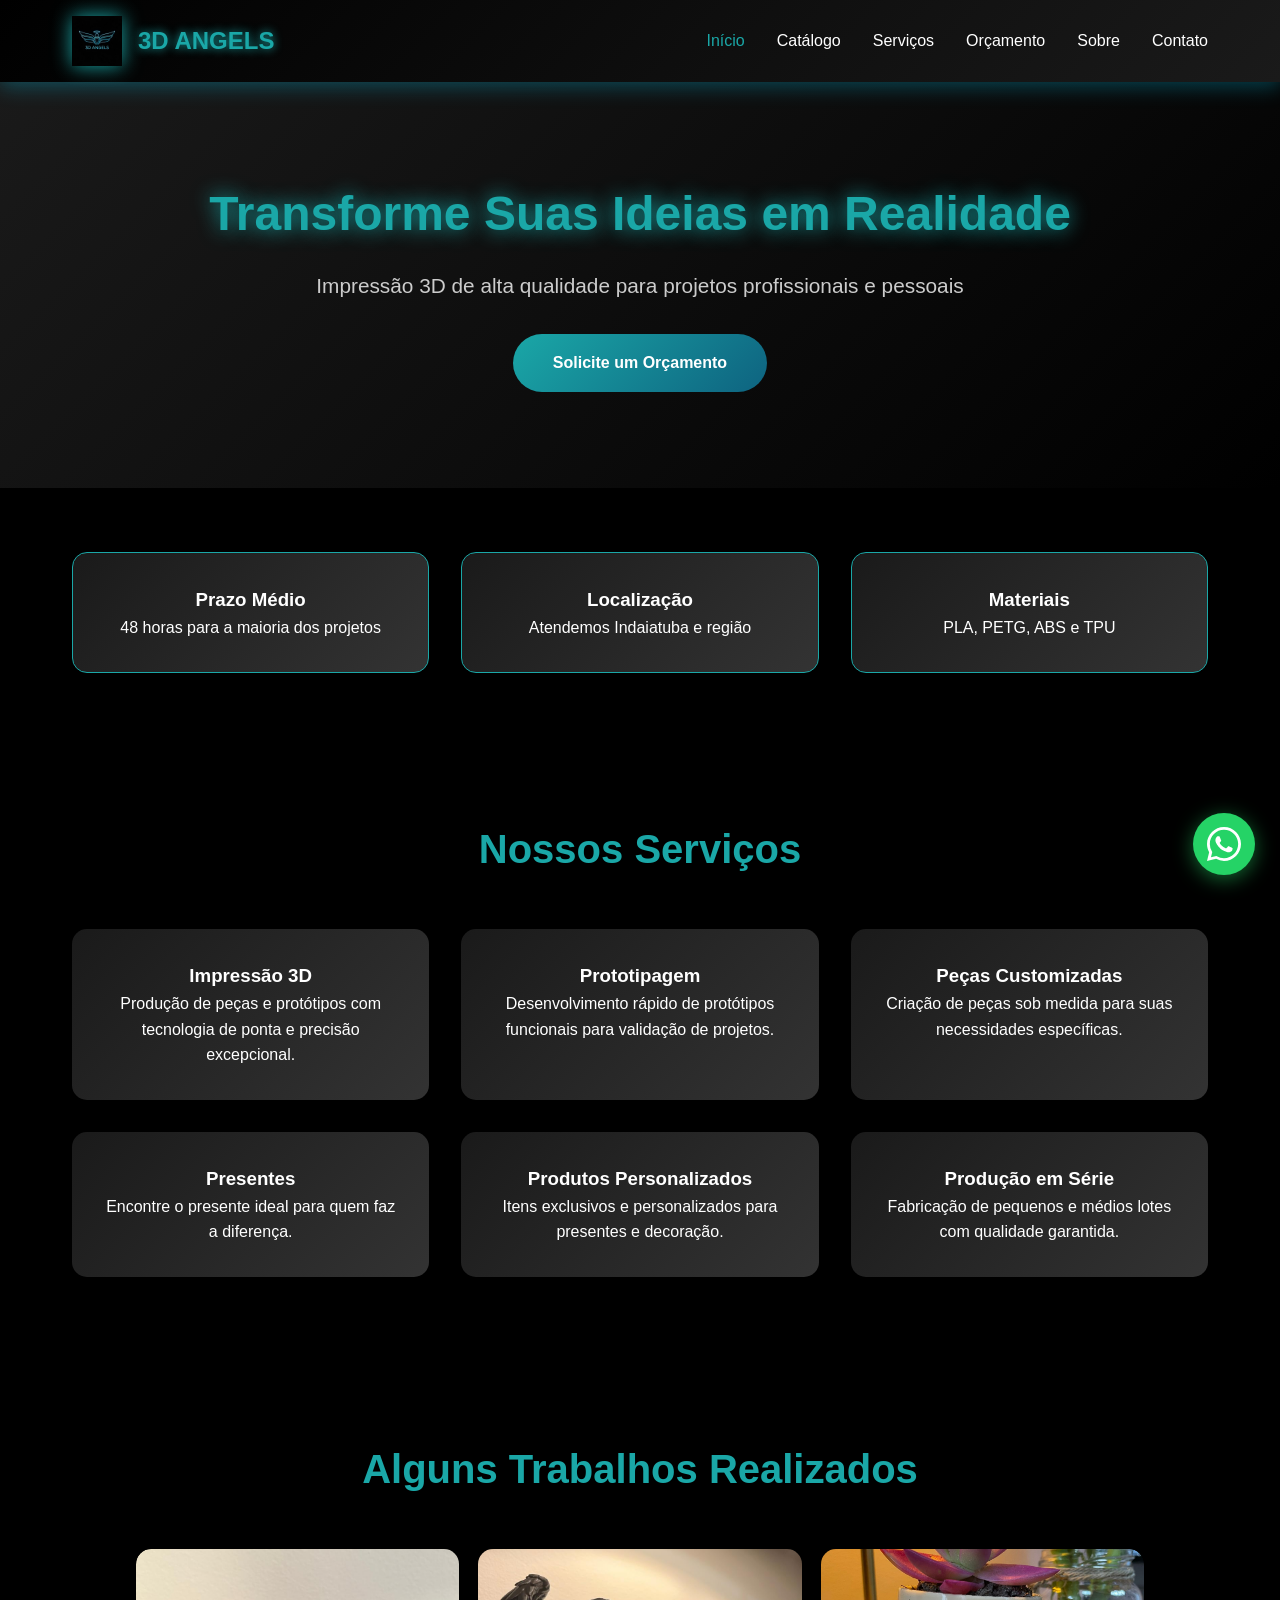
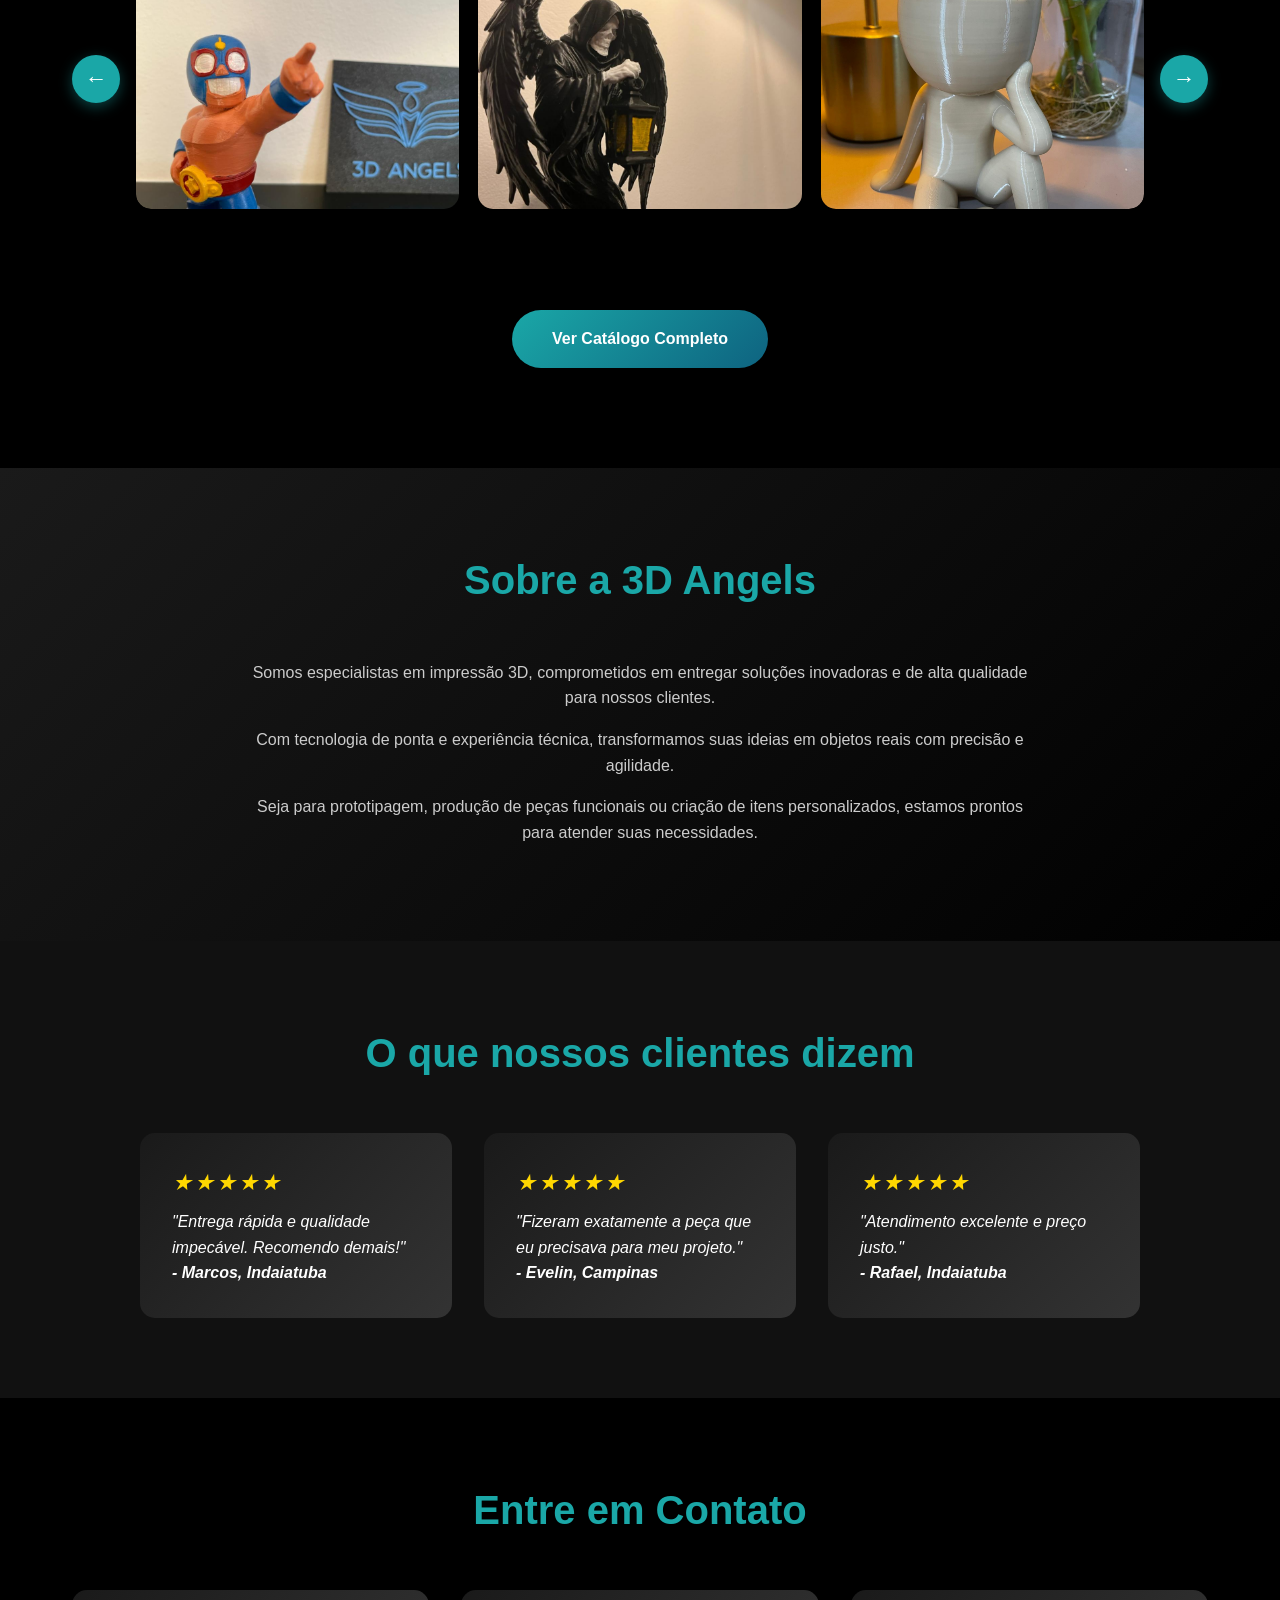
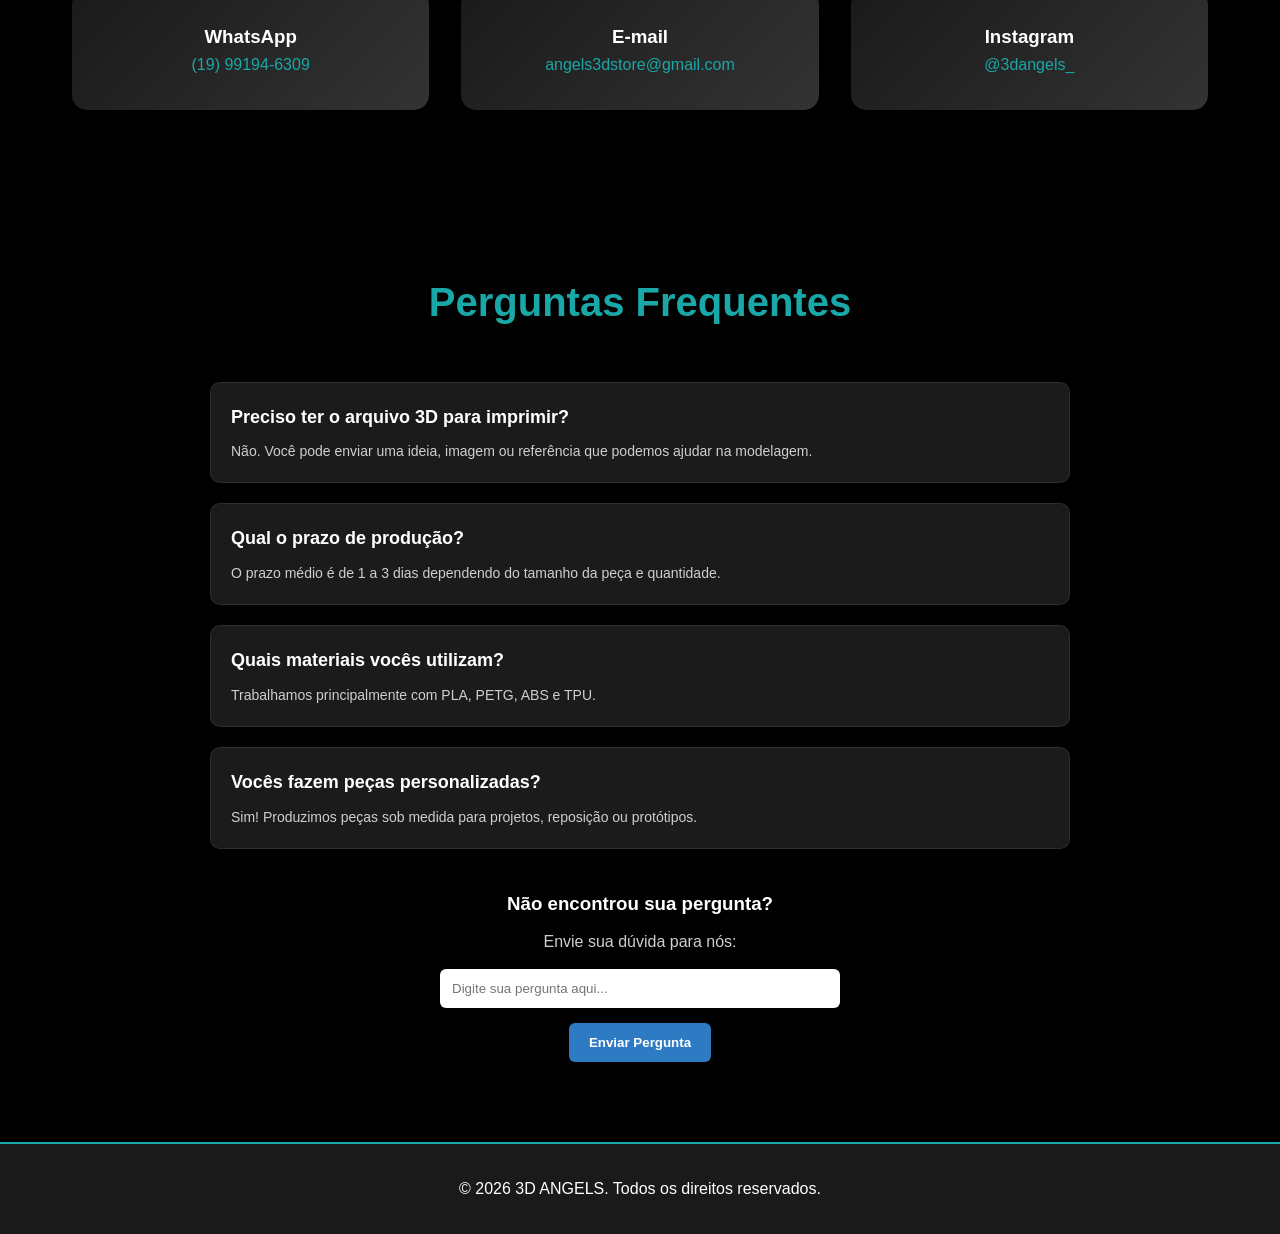
<file: index.html>
<!DOCTYPE html>
<html lang="pt-BR">
<head>
    <meta charset="UTF-8">
    <meta name="viewport" content="width=device-width, initial-scale=1.0">
    <title>Impressão 3D em Indaiatuba - SP | 3D Angels</title>

    <!-- ✅ META SEO -->
    <meta name="description" content="3D Angels - Impressão 3D de alta qualidade em Indaiatuba e região. Peças personalizadas, protótipos, presentes e decoração em PLA, PETG, ABS e TPU. Solicite seu orçamento!">
    <meta name="keywords" content="impressão 3D Indaiatuba, impressão 3D SP, peças 3D personalizadas, prototipagem, presentes 3D, 3D Angels">
    <meta name="author" content="3D Angels">
    <meta property="og:title" content="Impressão 3D em Indaiatuba | 3D Angels">
    <meta property="og:description" content="Peças 3D personalizadas, protótipos e presentes. Atendemos Indaiatuba e região. Solicite seu orçamento agora!">
    <meta property="og:type" content="website">

    <!-- ✅ FAVICON -->
    <link rel="icon" type="image/png" href="img/logo.png">
    <link rel="apple-touch-icon" href="img/logo.png">

    <link rel="stylesheet" href="style.css">
</head>
<body>

    <header>
        <nav>
            <div class="logo-container" onclick="location.reload()" style="cursor:pointer;">
                <img src="img/logo.png" alt="Logo 3D Angels" class="logo-img">
                <span class="logo-text">3D ANGELS</span>
            </div>
            <button class="menu-toggle" onclick="toggleMenu()">☰</button>
            <ul class="nav-links" id="navLinks">
                <li><a href="#home">Início</a></li>
                <li><a href="catalogo.html">Catálogo</a></li>
                <li><a href="#services">Serviços</a></li>
                <li><a href="orcamento.html">Orçamento</a></li>
                <li><a href="#about">Sobre</a></li>
                <li><a href="#contact">Contato</a></li>
            </ul>
        </nav>
    </header>

    <section id="home" class="hero">
        <div class="hero-content">
            <h1>Transforme Suas Ideias em Realidade</h1>
            <p>Impressão 3D de alta qualidade para projetos profissionais e pessoais</p>
            <a href="orcamento.html" class="cta-button">Solicite um Orçamento</a>
        </div>
    </section>

    <section class="highlights">
        <div class="highlights-grid">
            <div class="highlight-card fade-in">
                <h3>Prazo Médio</h3>
                <p>48 horas para a maioria dos projetos</p>
            </div>
            <div class="highlight-card fade-in">
                <h3>Localização</h3>
                <p>Atendemos Indaiatuba e região</p>
            </div>
            <div class="highlight-card fade-in">
                <h3>Materiais</h3>
                <p>PLA, PETG, ABS e TPU</p>
            </div>
        </div>
    </section>

    <section id="services" class="services">
        <h2 class="section-title">Nossos Serviços</h2>
        <div class="services-grid">
            <div class="service-card fade-in">
                <h3>Impressão 3D</h3>
                <p>Produção de peças e protótipos com tecnologia de ponta e precisão excepcional.</p>
            </div>
            <div class="service-card fade-in">
                <h3>Prototipagem</h3>
                <p>Desenvolvimento rápido de protótipos funcionais para validação de projetos.</p>
            </div>
            <div class="service-card fade-in">
                <h3>Peças Customizadas</h3>
                <p>Criação de peças sob medida para suas necessidades específicas.</p>
            </div>
            <div class="service-card fade-in">
                <h3>Presentes</h3>
                <p>Encontre o presente ideal para quem faz a diferença.</p>
            </div>
            <div class="service-card fade-in">
                <h3>Produtos Personalizados</h3>
                <p>Itens exclusivos e personalizados para presentes e decoração.</p>
            </div>
            <div class="service-card fade-in">
                <h3>Produção em Série</h3>
                <p>Fabricação de pequenos e médios lotes com qualidade garantida.</p>
            </div>
        </div>
    </section>

    <!-- GALERIA COM CARROSSEL -->
    <section class="portfolio">
        <h2 class="section-title">Alguns Trabalhos Realizados</h2>
        <div class="carousel-wrapper">
            <button class="carousel-btn prev" onclick="moverCarrossel(-1)">&#8592;</button>
            <div class="carousel-track" id="carouselTrack">
                <img src="img/portfolio/1.jpeg" alt="Peça impressa 3D">
                <img src="img/portfolio/2.jpeg" alt="Protótipo 3D">
                <img src="img/portfolio/3.jpeg" alt="Produto personalizado 3D">
                <img src="img/portfolio/4.jpeg" alt="Impressão 3D decorativa">
                <img src="img/portfolio/5.jpeg" alt="Peça funcional 3D">
                <img src="img/portfolio/6.jpeg" alt="Produto 3D personalizado">
            </div>
            <button class="carousel-btn next" onclick="moverCarrossel(1)">&#8594;</button>
        </div>
        <div class="carousel-dots" id="carouselDots"></div>
        <div class="catalogo-btn-container">
            <a href="catalogo.html" class="cta-button">Ver Catálogo Completo</a>
        </div>
    </section>

    <section id="about" class="about">
        <div class="about-content">
            <h2 class="section-title">Sobre a 3D Angels</h2>
            <p>Somos especialistas em impressão 3D, comprometidos em entregar soluções inovadoras e de alta qualidade para nossos clientes.</p>
            <p>Com tecnologia de ponta e experiência técnica, transformamos suas ideias em objetos reais com precisão e agilidade.</p>
            <p>Seja para prototipagem, produção de peças funcionais ou criação de itens personalizados, estamos prontos para atender suas necessidades.</p>
        </div>
    </section>

    <section class="testimonials">
        <h2 class="section-title">O que nossos clientes dizem</h2>
        <div class="testimonials-grid">
            <div class="testimonial-card fade-in">
                <div class="stars">★★★★★</div>
                <p>"Entrega rápida e qualidade impecável. Recomendo demais!"</p>
                <strong>- Marcos, Indaiatuba</strong>
            </div>
            <div class="testimonial-card fade-in">
                <div class="stars">★★★★★</div>
                <p>"Fizeram exatamente a peça que eu precisava para meu projeto."</p>
                <strong>- Evelin, Campinas</strong>
            </div>
            <div class="testimonial-card fade-in">
                <div class="stars">★★★★★</div>
                <p>"Atendimento excelente e preço justo."</p>
                <strong>- Rafael, Indaiatuba</strong>
            </div>
        </div>
    </section>

    <section id="contact" class="contact">
        <h2 class="section-title">Entre em Contato</h2>
        <div class="contact-info">
            <div class="contact-card fade-in">
                <h3>WhatsApp</h3>
                <a href="https://wa.me/5519991946309" target="_blank">(19) 99194-6309</a>
            </div>
            <div class="contact-card fade-in">
                <h3>E-mail</h3>
                <a href="mailto:angels3dstore@gmail.com">angels3dstore@gmail.com</a>
            </div>
            <div class="contact-card fade-in">
                <h3>Instagram</h3>
                <a href="https://www.instagram.com/3dangels_" target="_blank">@3dangels_</a>
            </div>
        </div>
    </section>

    <section class="faq">
        <h2 class="section-title">Perguntas Frequentes</h2>
        <div class="faq-container">
            <div class="faq-item">
                <h3>Preciso ter o arquivo 3D para imprimir?</h3>
                <p>Não. Você pode enviar uma ideia, imagem ou referência que podemos ajudar na modelagem.</p>
            </div>
            <div class="faq-item">
                <h3>Qual o prazo de produção?</h3>
                <p>O prazo médio é de 1 a 3 dias dependendo do tamanho da peça e quantidade.</p>
            </div>
            <div class="faq-item">
                <h3>Quais materiais vocês utilizam?</h3>
                <p>Trabalhamos principalmente com PLA, PETG, ABS e TPU.</p>
            </div>
            <div class="faq-item">
                <h3>Vocês fazem peças personalizadas?</h3>
                <p>Sim! Produzimos peças sob medida para projetos, reposição ou protótipos.</p>
            </div>
        </div>
        <div class="faq-pergunta">
            <h3>Não encontrou sua pergunta?</h3>
            <p>Envie sua dúvida para nós:</p>
            <input type="text" id="perguntaCliente" placeholder="Digite sua pergunta aqui...">
            <button onclick="enviarPergunta()">Enviar Pergunta</button>
        </div>
    </section>

    <footer>
        <p>&copy; 2026 3D ANGELS. Todos os direitos reservados.</p>
    </footer>

    <!-- ✅ BOTÃO FLUTUANTE WHATSAPP -->
    <a href="https://wa.me/5519991946309" class="whatsapp-float" target="_blank" title="Fale conosco no WhatsApp">
        <svg xmlns="http://www.w3.org/2000/svg" viewBox="0 0 32 32" width="32" height="32" fill="white">
            <path d="M16 0C7.163 0 0 7.163 0 16c0 2.822.736 5.466 2.027 7.761L0 32l8.481-2.003A15.93 15.93 0 0 0 16 32c8.837 0 16-7.163 16-16S24.837 0 16 0zm0 29.333a13.27 13.27 0 0 1-6.748-1.833l-.484-.287-5.033 1.188 1.227-4.895-.317-.502A13.267 13.267 0 0 1 2.667 16C2.667 8.636 8.636 2.667 16 2.667S29.333 8.636 29.333 16 23.364 29.333 16 29.333zm7.273-9.926c-.398-.199-2.354-1.162-2.719-1.294-.365-.133-.631-.199-.897.199-.266.398-1.029 1.294-1.261 1.56-.232.266-.465.299-.863.1-.398-.199-1.681-.62-3.203-1.977-1.184-1.056-1.983-2.36-2.215-2.758-.232-.398-.025-.613.174-.811.179-.178.398-.465.597-.698.199-.232.266-.398.398-.664.133-.266.066-.498-.033-.697-.1-.199-.897-2.162-1.229-2.96-.324-.778-.653-.673-.897-.686l-.764-.013c-.266 0-.697.1-1.063.498-.365.398-1.394 1.362-1.394 3.322s1.427 3.853 1.626 4.119c.199.266 2.808 4.287 6.803 6.013.951.411 1.693.657 2.271.841.954.304 1.822.261 2.508.158.765-.114 2.354-.962 2.686-1.891.332-.929.332-1.726.232-1.891-.099-.166-.365-.266-.763-.465z"/>
        </svg>
    </a>

    <script src="js/Faq.js"></script>
    <script src="js/main.js"></script>

</body>
</html>
</file>
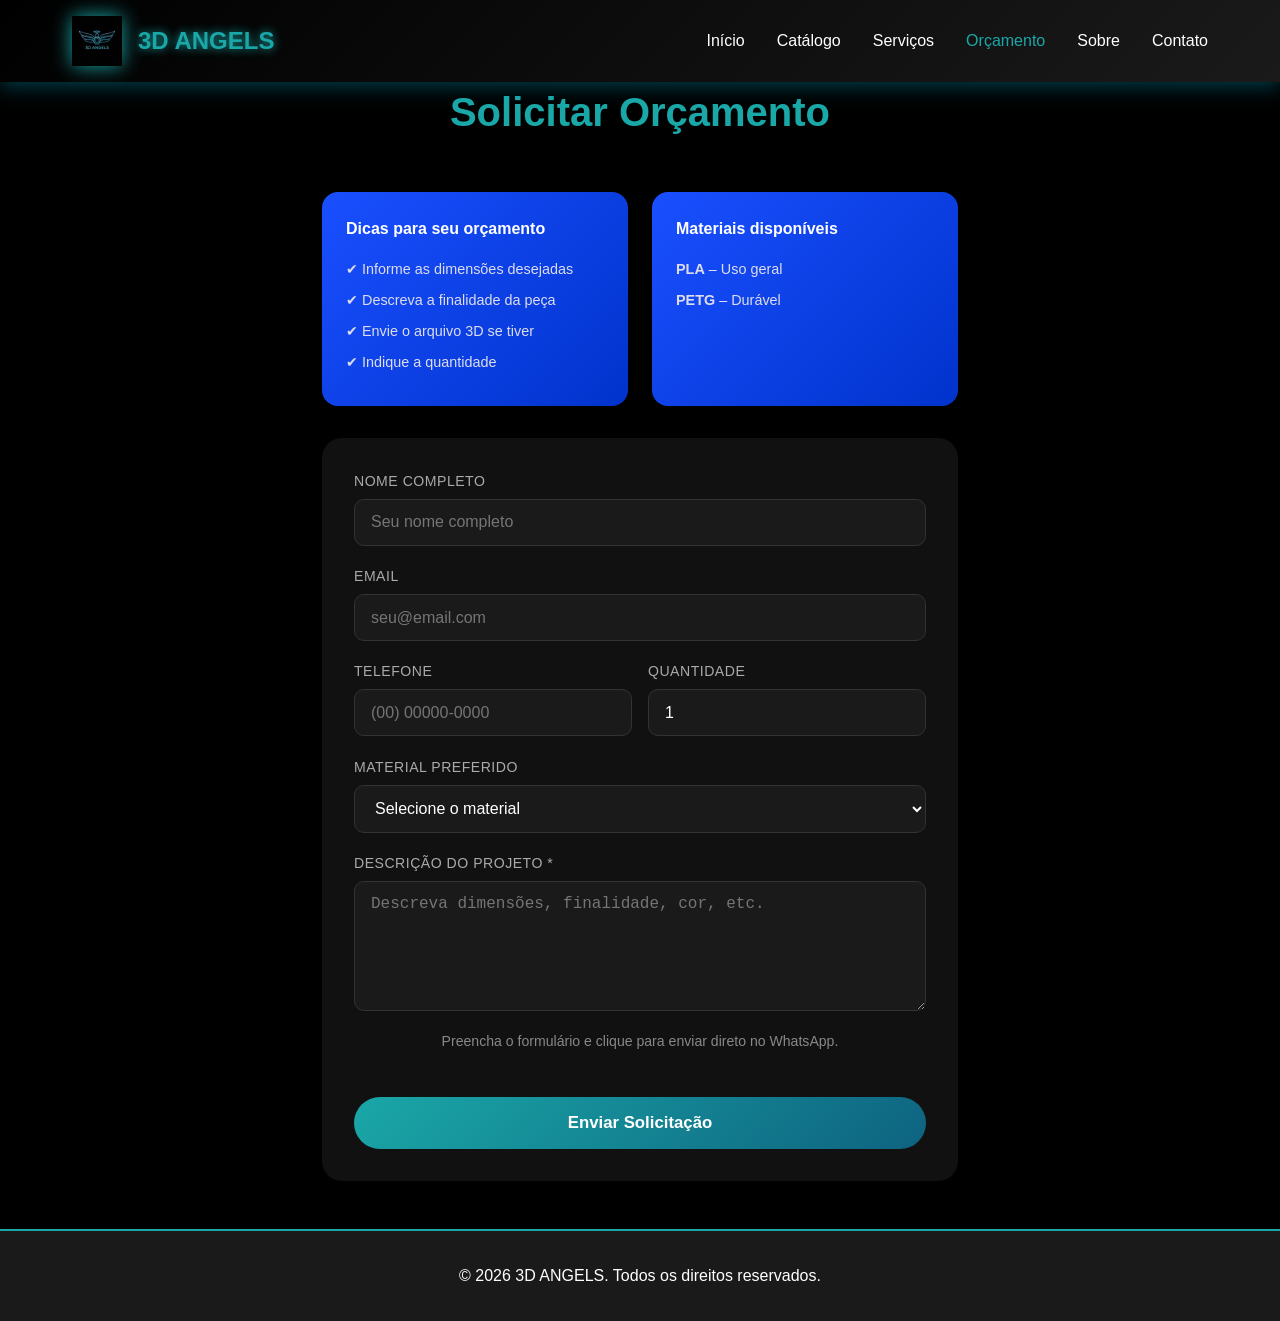
<file: orcamento.html>
<!DOCTYPE html>
<html lang="pt-BR">
<head>
    <meta charset="UTF-8">
    <title>Solicite um Orçamento | 3D Angels</title>
    <meta name="viewport" content="width=device-width, initial-scale=1.0">
    <link rel="stylesheet" href="style.css">
</head>
<body>

<header>
    <nav>
        <div class="logo-container" onclick="window.location.href='index.html'" style="cursor:pointer;">
            <img src="img/logo.png" alt="Logo 3D Angels" class="logo-img">
            <span class="logo-text">3D ANGELS</span>
        </div>
        <button class="menu-toggle" onclick="toggleMenu()">☰</button>
        <ul class="nav-links" id="navLinks">
            <li><a href="index.html">Início</a></li>
            <li><a href="catalogo.html">Catálogo</a></li>
            <li><a href="index.html#services">Serviços</a></li>
            <li><a href="orcamento.html" class="active">Orçamento</a></li>
            <li><a href="index.html#about">Sobre</a></li>
            <li><a href="index.html#contact">Contato</a></li>
        </ul>
    </nav>
</header>

<section class="orcamento">
    <h2 class="section-title">Solicitar Orçamento</h2>

    <!-- DICAS (aparece acima do form no mobile) -->
    <div class="orcamento-dicas">
        <div class="dica-bloco">
            <h4>Dicas para seu orçamento</h4>
            <ul>
                <li>✔ Informe as dimensões desejadas</li>
                <li>✔ Descreva a finalidade da peça</li>
                <li>✔ Envie o arquivo 3D se tiver</li>
                <li>✔ Indique a quantidade</li>
            </ul>
        </div>
        <div class="dica-bloco">
            <h4>Materiais disponíveis</h4>
            <div class="materiais-grid">
                <span><strong>PLA</strong> – Uso geral</span>
                <span><strong>PETG</strong> – Durável</span>
            </div>
        </div>
    </div>

    <!-- FORMULÁRIO -->
    <form class="orcamento-form"
        id="formOrcamento"
        action="https://formsubmit.co/angels3dstore@gmail.com"
        method="POST"
    >
        <input type="hidden" name="_subject" value="Novo Orçamento - 3D Angels">
        <input type="hidden" name="_captcha" value="false">
        <input type="hidden" name="_template" value="table">

        <div class="form-group">
            <label>Nome Completo </label>
            <input id="nome" name="Nome" type="text" required placeholder="Seu nome completo">
        </div>

        <div class="form-group">
            <label>Email </label>
            <input id="email" name="Email" type="email" required placeholder="seu@email.com">
        </div>

        <div class="form-row">
            <div class="form-group">
                <label>Telefone</label>
                <input id="telefone" name="Telefone" type="tel" placeholder="(00) 00000-0000">
            </div>
            <div class="form-group">
                <label>Quantidade</label>
                <input id="quantidade" name="Quantidade" type="number" value="1" min="1">
            </div>
        </div>

        <div class="form-group">
            <label>Material Preferido</label>
            <select id="material" name="Material">
                <option>Selecione o material</option>
                <option>PLA</option>
                <option>PETG</option>
            </select>
        </div>

        <div class="form-group">
            <label>Descrição do Projeto *</label>
            <textarea id="descricao" name="Descricao" required placeholder="Descreva dimensões, finalidade, cor, etc."></textarea>
        </div>

        <p class="whatsapp-helper">Preencha o formulário e clique para enviar direto no WhatsApp.</p>

        <button type="button" class="cta-button full" id="btnEnviar">
             Enviar Solicitação
        </button>
    </form>
</section>

<footer>
    <p>&copy; 2026 3D ANGELS. Todos os direitos reservados.</p>
</footer>

<script src="js/orcamento.js"></script>
<script>
    function toggleMenu() {
        document.getElementById('navLinks').classList.toggle('active');
    }
</script>

</body>
</html>
</file>
<file: style.css>
/* ===================== RESET ===================== */
* {
    margin: 0;
    padding: 0;
    box-sizing: border-box;
}

:root {
    --neon-blue: #1aa7a7;
    --dark-blue: #0e6380;
    --black: #000000;
    --dark-gray: #1a1a1a;
    --light-gray: #333333;
}

body {
    font-family: 'Segoe UI', Tahoma, Geneva, Verdana, sans-serif;
    background-color: var(--black);
    color: #ffffff;
    line-height: 1.6;
    overflow-x: hidden;
}

/* ===================== HEADER ===================== */
header {
    background: linear-gradient(135deg, var(--black) 0%, var(--dark-gray) 100%);
    padding: 1rem 0;
    position: fixed;
    width: 100%;
    top: 0;
    z-index: 1000;
    box-shadow: 0 4px 20px rgba(0, 212, 255, 0.3);
}

nav {
    max-width: 1200px;
    margin: 0 auto;
    display: flex;
    justify-content: space-between;
    align-items: center;
    padding: 0 2rem;
}

.logo-container {
    display: flex;
    align-items: center;
    gap: 1rem;
}

.logo-img {
    height: 50px;
    filter: drop-shadow(0 0 10px var(--neon-blue));
}

.logo-text {
    font-size: 1.5rem;
    font-weight: bold;
    color: var(--neon-blue);
    text-shadow: 0 0 10px var(--neon-blue);
}

.nav-links {
    display: flex;
    gap: 2rem;
    list-style: none;
}

.nav-links a {
    color: #ffffff;
    text-decoration: none;
    transition: 0.3s;
}

.nav-links a:hover,
.nav-links a.active {
    color: var(--neon-blue);
}

.menu-toggle {
    display: none;
    background: none;
    border: none;
    color: var(--neon-blue);
    font-size: 1.8rem;
    cursor: pointer;
    padding: 0.2rem 0.5rem;
}

/* ===================== HERO ===================== */
.hero {
    margin-top: 80px;
    padding: 6rem 2rem;
    background: linear-gradient(135deg, var(--dark-gray), var(--black));
    text-align: center;
}

.hero h1 {
    font-size: 3rem;
    color: var(--neon-blue);
    text-shadow: 0 0 20px var(--neon-blue);
    margin-bottom: 1rem;
}

.hero p {
    font-size: 1.3rem;
    color: #ccc;
}

.cta-button {
    display: inline-block;
    margin-top: 2rem;
    padding: 1rem 2.5rem;
    background: linear-gradient(135deg, var(--neon-blue), var(--dark-blue));
    border-radius: 50px;
    color: white;
    text-decoration: none;
    font-weight: bold;
    transition: 0.3s;
}

.cta-button:hover {
    opacity: 0.85;
    transform: translateY(-2px);
}

/* ===================== HIGHLIGHTS ===================== */
.highlights {
    padding: 4rem 2rem;
    max-width: 1200px;
    margin: auto;
}

.highlights-grid {
    display: grid;
    grid-template-columns: repeat(auto-fit, minmax(220px, 1fr));
    gap: 2rem;
}

.highlight-card {
    background: linear-gradient(135deg, #1a1a1a, #333);
    padding: 2rem;
    border-radius: 15px;
    text-align: center;
    border: 1px solid var(--neon-blue);
}

/* ===================== SERVIÇOS ===================== */
.services {
    padding: 5rem 2rem;
    max-width: 1200px;
    margin: auto;
}

.section-title {
    text-align: center;
    font-size: 2.5rem;
    color: var(--neon-blue);
    margin-bottom: 3rem;
}

.services-grid {
    display: grid;
    grid-template-columns: repeat(auto-fit, minmax(280px, 1fr));
    gap: 2rem;
}

.service-card {
    background: linear-gradient(135deg, var(--dark-gray), var(--light-gray));
    padding: 2rem;
    border-radius: 15px;
    text-align: center;
    transition: 0.3s;
}

.service-card:hover {
    transform: translateY(-5px);
}

/* ===================== PORTFÓLIO ===================== */
.portfolio {
    padding: 5rem 2rem;
    max-width: 1200px;
    margin: auto;
}

/* Carrossel */
.carousel-wrapper {
    position: relative;
    display: flex;
    align-items: center;
    gap: 1rem;
}

.carousel-track {
    display: flex;
    overflow: hidden;
    gap: 1.2rem;
    width: 100%;
    border-radius: 15px;
}

.carousel-track img {
    flex: 0 0 calc(33.333% - 0.8rem);
    height: 260px;
    object-fit: cover;
    border-radius: 15px;
    transition: transform 0.3s;
}

.carousel-track img:hover {
    transform: scale(1.03);
    box-shadow: 0 8px 24px rgba(26, 167, 167, 0.3);
}

.carousel-btn {
    background: var(--neon-blue);
    border: none;
    color: white;
    font-size: 1.4rem;
    width: 48px;
    height: 48px;
    border-radius: 50%;
    cursor: pointer;
    flex-shrink: 0;
    transition: 0.3s;
    display: flex;
    align-items: center;
    justify-content: center;
    box-shadow: 0 4px 14px rgba(26, 167, 167, 0.4);
}

.carousel-btn:hover {
    background: var(--dark-blue);
    transform: scale(1.1);
}

/* Bolinhas indicadoras */
.carousel-dots {
    display: flex;
    justify-content: center;
    gap: 8px;
    margin-top: 1.2rem;
}

.carousel-dots .dot {
    width: 10px;
    height: 10px;
    border-radius: 50%;
    background: #444;
    cursor: pointer;
    transition: 0.3s;
}

.carousel-dots .dot.active {
    background: var(--neon-blue);
    transform: scale(1.3);
}

.catalogo-btn-container {
    display: flex;
    justify-content: center;
    margin-top: 50px;
    margin-bottom: 20px;
}

/* ===================== SOBRE ===================== */
.about {
    padding: 5rem 2rem;
    background: linear-gradient(135deg, var(--dark-gray), var(--black));
    text-align: center;
}

.about-content p {
    margin-bottom: 1rem;
    color: #ccc;
    max-width: 800px;
    margin-left: auto;
    margin-right: auto;
}

/* ===================== DEPOIMENTOS ===================== */
.testimonials {
    padding: 5rem 2rem;
    background: #111;
}

.testimonials-grid {
    max-width: 1000px;
    margin: auto;
    display: grid;
    grid-template-columns: repeat(auto-fit, minmax(280px, 1fr));
    gap: 2rem;
}

.testimonial-card {
    background: linear-gradient(135deg, #1a1a1a, #333);
    padding: 2rem;
    border-radius: 15px;
    font-style: italic;
}

.stars {
    color: gold;
    font-size: 1.4rem;
    margin-bottom: 0.5rem;
    letter-spacing: 2px;
}

/* ===================== CONTATO ===================== */
.contact {
    padding: 5rem 2rem;
    max-width: 1200px;
    margin: auto;
}

.contact-info {
    display: grid;
    grid-template-columns: repeat(auto-fit, minmax(280px, 1fr));
    gap: 2rem;
}

.contact-card {
    background: linear-gradient(135deg, var(--dark-gray), var(--light-gray));
    padding: 2rem;
    border-radius: 15px;
    text-align: center;
    transition: 0.3s;
}

.contact-card:hover {
    transform: translateY(-5px);
}

.contact-card a {
    color: var(--neon-blue);
    text-decoration: none;
}

/* ===================== FAQ ===================== */
.faq {
    padding: 80px 20px;
    max-width: 900px;
    margin: auto;
}

.faq-container {
    margin-top: 40px;
    display: flex;
    flex-direction: column;
    gap: 20px;
}

.faq-item {
    background: #1b1b1b;
    padding: 20px;
    border-radius: 10px;
    border: 1px solid rgba(255, 255, 255, 0.08);
}

.faq-item h3 {
    color: #ffffff;
    font-size: 18px;
    margin-bottom: 10px;
}

.faq-item p {
    color: #cfcfcf;
    font-size: 14px;
    line-height: 1.5;
}

.faq-pergunta {
    margin-top: 40px;
    text-align: center;
}

.faq-pergunta h3 {
    color: #ffffff;
    margin-bottom: 10px;
}

.faq-pergunta p {
    color: #cfcfcf;
    margin-bottom: 15px;
}

.faq-pergunta input {
    width: 100%;
    max-width: 400px;
    padding: 12px;
    border-radius: 6px;
    border: none;
    margin-bottom: 15px;
    display: block;
    margin-left: auto;
    margin-right: auto;
}

.faq-pergunta button {
    background: #2e7bc4;
    color: white;
    border: none;
    padding: 12px 20px;
    border-radius: 6px;
    cursor: pointer;
    font-weight: bold;
}

.faq-pergunta button:hover {
    background: #0d2c49;
}

/* ===================== ORÇAMENTO ===================== */
.orcamento {
    padding: 5rem 2rem 3rem;
    max-width: 700px;
    margin: auto;
}

/* Dicas */
.orcamento-dicas {
    display: flex;
    gap: 1.5rem;
    margin-bottom: 2rem;
    flex-wrap: wrap;
}

.dica-bloco {
    flex: 1;
    min-width: 220px;
    background: linear-gradient(135deg, #1a4fff, #0033cc);
    padding: 1.5rem;
    border-radius: 16px;
}

.dica-bloco h4 {
    font-size: 1rem;
    margin-bottom: 1rem;
    color: #fff;
}

.dica-bloco ul {
    list-style: none;
    padding: 0;
}

.dica-bloco ul li {
    margin-bottom: 0.5rem;
    font-size: 0.9rem;
    color: #dde;
}

.materiais-grid {
    display: flex;
    flex-direction: column;
    gap: 0.5rem;
    font-size: 0.9rem;
    color: #dde;
}

/* Formulário */
.orcamento-form {
    background: #111;
    padding: 2rem;
    border-radius: 20px;
}

.form-row {
    display: grid;
    grid-template-columns: 1fr 1fr;
    gap: 1rem;
}

.form-group {
    display: flex;
    flex-direction: column;
    margin-bottom: 1.2rem;
}

.form-group label {
    margin-bottom: 0.4rem;
    color: #aaa;
    font-size: 0.88rem;
    text-transform: uppercase;
    letter-spacing: 0.5px;
}

.form-group input,
.form-group select,
.form-group textarea {
    padding: 0.85rem 1rem;
    border-radius: 10px;
    border: 1px solid #333;
    background: #1a1a1a;
    color: white;
    font-size: 1rem;
    transition: border 0.2s;
}

.form-group input:focus,
.form-group select:focus,
.form-group textarea:focus {
    outline: none;
    border-color: var(--neon-blue);
}

.form-group textarea {
    min-height: 130px;
    resize: vertical;
}

.upload-box input {
    border: 2px dashed #444;
    padding: 1rem;
    background: transparent;
    cursor: not-allowed;
    opacity: 0.6;
}

.upload-box small {
    margin-top: 0.4rem;
    color: #666;
    font-size: 0.8rem;
}

.whatsapp-helper {
    color: #888;
    font-size: 0.88rem;
    margin-bottom: 0.8rem;
    text-align: center;
}

.cta-button.full {
    width: 100%;
    border: none;
    cursor: pointer;
    font-size: 1.05rem;
    text-align: center;
    padding: 1rem;
    border-radius: 50px;
}

/* ===================== CATÁLOGO ===================== */

.catalogo {
    padding: 80px 20px;
    max-width: 1200px;
    margin: auto;
    text-align: center;
}

.catalogo .section-title {
    font-size: 32px;
    margin-bottom: 20px;
    color: #ffffff;
}

.catalogo-tabs {
    display: flex;
    justify-content: center;
    gap: 15px;
    margin-top: 20px;
    margin-bottom: 30px;
    flex-wrap: wrap;
}

.tab-btn {
    padding: 10px 20px;
    border: none;
    background: #1f1f1f;
    color: #ffffff;
    cursor: pointer;
    border-radius: 6px;
    font-weight: 500;
    transition: 0.3s;
}

.tab-btn:hover {
    background: #333;
}

.tab-btn.active {
    background: #25D366;
    color: #000;
}

.catalogo-grid {
    position: relative;
    min-height: 400px;
    margin-top: 20px;
}

.categoria {
    display: none;
    grid-template-columns: repeat(auto-fit, minmax(260px, 1fr));
    gap: 30px;
    opacity: 0;
    transform: translateY(10px) scale(0.98);
    transition: opacity 0.4s ease, transform 0.4s ease;
    position: absolute;
    width: 100%;
    left: 0;
    top: 0;
}

.categoria.active {
    display: grid;
    opacity: 1;
    transform: translateY(0) scale(1);
    position: relative;
}

.produto {
    background: #1b1b1b;
    border-radius: 12px;
    padding: 20px;
    box-shadow: 0 0 10px rgba(0, 0, 0, 0.4);
    transition: 0.3s;
    position: relative;
}

.produto:hover {
    transform: translateY(-6px) scale(1.02);
    box-shadow: 0 10px 20px rgba(0, 0, 0, 0.6);
}

.produto img {
    width: 100%;
    height: 200px;
    object-fit: cover;
    border-radius: 8px;
    margin-bottom: 15px;
}

.produto h3 {
    color: #ffffff;
    font-size: 18px;
    margin-bottom: 10px;
}

.produto p {
    color: #ccc;
    font-size: 14px;
    margin-bottom: 15px;
}

.produto-preco {
    color: #25D366;
    font-size: 20px;
    font-weight: bold;
    margin-bottom: 15px;
}

.produto button {
    background: #25D366;
    border: none;
    padding: 10px;
    width: 100%;
    border-radius: 6px;
    cursor: pointer;
    font-weight: bold;
    transition: 0.2s;
}

.produto button:hover {
    background: #1ebe5d;
}

.produto button:active {
    transform: scale(0.95);
}

.badge {
    position: absolute;
    top: 10px;
    left: 10px;
    background: #ff3b3b;
    color: #fff;
    font-size: 12px;
    padding: 5px 10px;
    border-radius: 20px;
    font-weight: bold;
}

/* ===================== WHATSAPP FLUTUANTE ===================== */
.whatsapp-float {
    position: fixed;
    bottom: 25px;
    right: 25px;
    width: 62px;
    height: 62px;
    background: #25D366;
    border-radius: 50%;
    display: flex;
    align-items: center;
    justify-content: center;
    box-shadow: 0 4px 20px rgba(37, 211, 102, 0.5);
    z-index: 9999;
    transition: 0.3s;
    text-decoration: none;
    animation: pulseWpp 2.5s infinite;
}

.whatsapp-float:hover {
    transform: scale(1.12);
    box-shadow: 0 6px 28px rgba(37, 211, 102, 0.7);
}

.whatsapp-float svg {
    width: 34px;
    height: 34px;
}

@keyframes pulseWpp {
    0%   { box-shadow: 0 0 0 0 rgba(37, 211, 102, 0.5); }
    70%  { box-shadow: 0 0 0 12px rgba(37, 211, 102, 0); }
    100% { box-shadow: 0 0 0 0 rgba(37, 211, 102, 0); }
}

/* ===================== PORTFOLIO GRID 6 FOTOS ===================== */
/* Carrossel já definido acima */

/* ===================== ANIMAÇÕES ===================== */
.fade-in {
    opacity: 0;
    transform: translateY(30px);
    transition: 0.6s;
}

.fade-in.visible {
    opacity: 1;
    transform: translateY(0);
}

/* ===================== FOOTER ===================== */
footer {
    background: var(--dark-gray);
    padding: 2rem;
    text-align: center;
    border-top: 2px solid var(--neon-blue);
}

/* ===================== RESPONSIVE MOBILE ===================== */
@media (max-width: 768px) {

    /* --- Menu hambúrguer --- */
    .menu-toggle {
        display: block;
    }

    .nav-links {
        display: none;
        flex-direction: column;
        gap: 0;
        background: var(--dark-gray);
        position: absolute;
        width: 100%;
        top: 100%;
        left: 0;
        padding: 1rem 0;
        border-top: 1px solid var(--neon-blue);
        box-shadow: 0 8px 20px rgba(0,0,0,0.5);
    }

    .nav-links.active {
        display: flex;
    }

    .nav-links li {
        width: 100%;
    }

    .nav-links a {
        display: block;
        padding: 0.9rem 2rem;
        font-size: 1rem;
        border-bottom: 1px solid rgba(255,255,255,0.06);
    }

    .nav-links a:hover {
        background: rgba(26, 167, 167, 0.1);
        color: var(--neon-blue);
    }

    /* --- Hero --- */
    .hero {
        padding: 5rem 1.5rem 3rem;
    }

    .hero h1 {
        font-size: 1.8rem;
    }

    .hero p {
        font-size: 1rem;
    }

    .cta-button {
        padding: 0.8rem 2rem;
        font-size: 0.95rem;
    }

    /* --- Highlights --- */
    .highlights {
        padding: 2rem 1rem;
    }

    .highlights-grid {
        grid-template-columns: 1fr;
        gap: 1rem;
    }

    /* --- Serviços --- */
    .services {
        padding: 3rem 1rem;
    }

    .services-grid {
        grid-template-columns: 1fr;
        gap: 1rem;
    }

    .section-title {
        font-size: 1.8rem;
        margin-bottom: 1.5rem;
    }

    /* --- Portfólio --- */
    .portfolio {
        padding: 3rem 1rem;
    }

    .carousel-track img {
        flex: 0 0 calc(100% - 0rem);
        height: 220px;
    }

    .carousel-btn {
        width: 38px;
        height: 38px;
        font-size: 1.1rem;
    }

    /* --- Sobre --- */
    .about {
        padding: 3rem 1.5rem;
    }

    /* --- Depoimentos --- */
    .testimonials {
        padding: 3rem 1rem;
    }

    .testimonials-grid {
        grid-template-columns: 1fr;
        gap: 1rem;
    }

    /* --- Contato --- */
    .contact {
        padding: 3rem 1rem;
    }

    .contact-info {
        grid-template-columns: 1fr;
        gap: 1rem;
    }

    /* --- FAQ --- */
    .faq {
        padding: 3rem 1rem;
    }

    /* --- Orçamento --- */
    .orcamento {
        padding: 5rem 1rem 3rem;
    }

    .orcamento-dicas {
        flex-direction: column;
        gap: 1rem;
    }

    .dica-bloco {
        min-width: unset;
        width: 100%;
    }

    .orcamento-form {
        padding: 1.5rem 1rem;
    }

    .form-row {
        grid-template-columns: 1fr;
    }

    /* --- Catálogo --- */
    .catalogo {
        padding: 5rem 1rem 3rem;
    }

    .catalogo .section-title {
        font-size: 1.8rem;
    }

    .categoria {
        grid-template-columns: 1fr;
    }

    .tab-btn {
        padding: 10px 16px;
        font-size: 0.9rem;
    }
}
</file>
